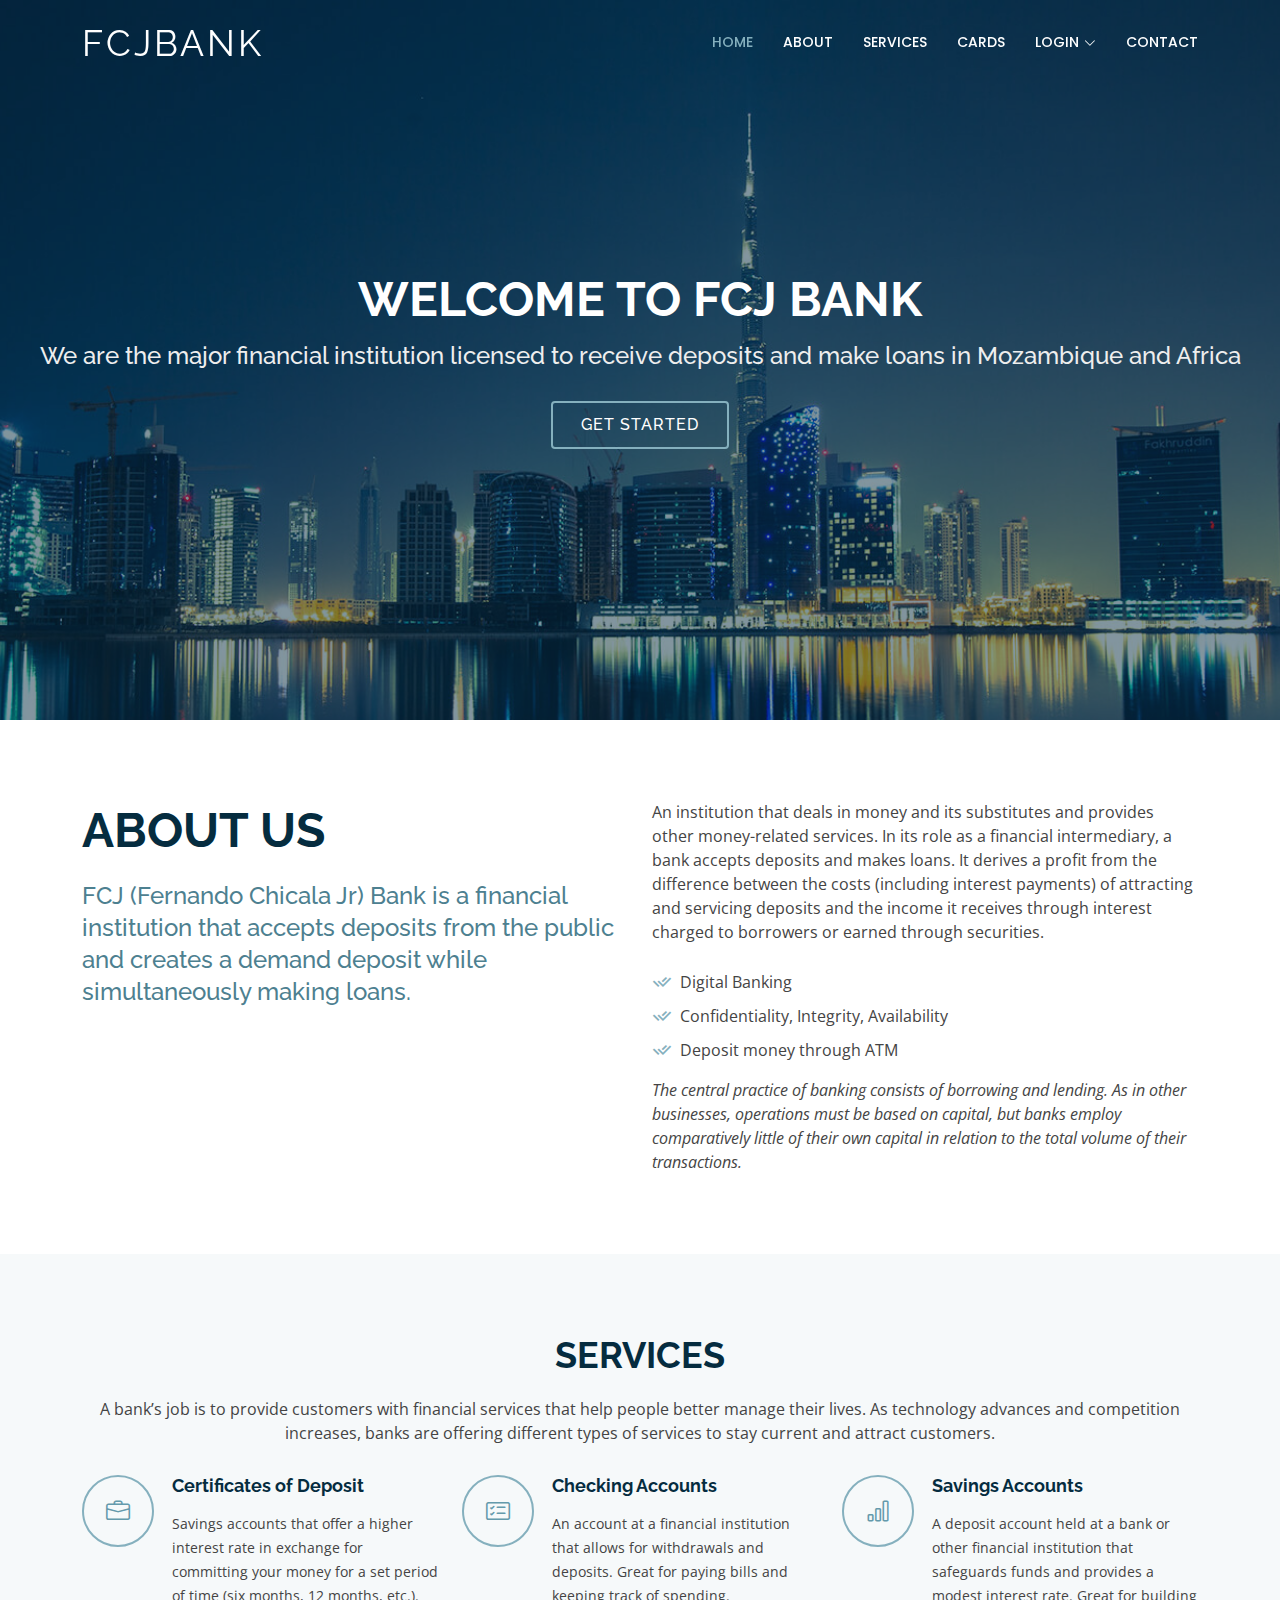
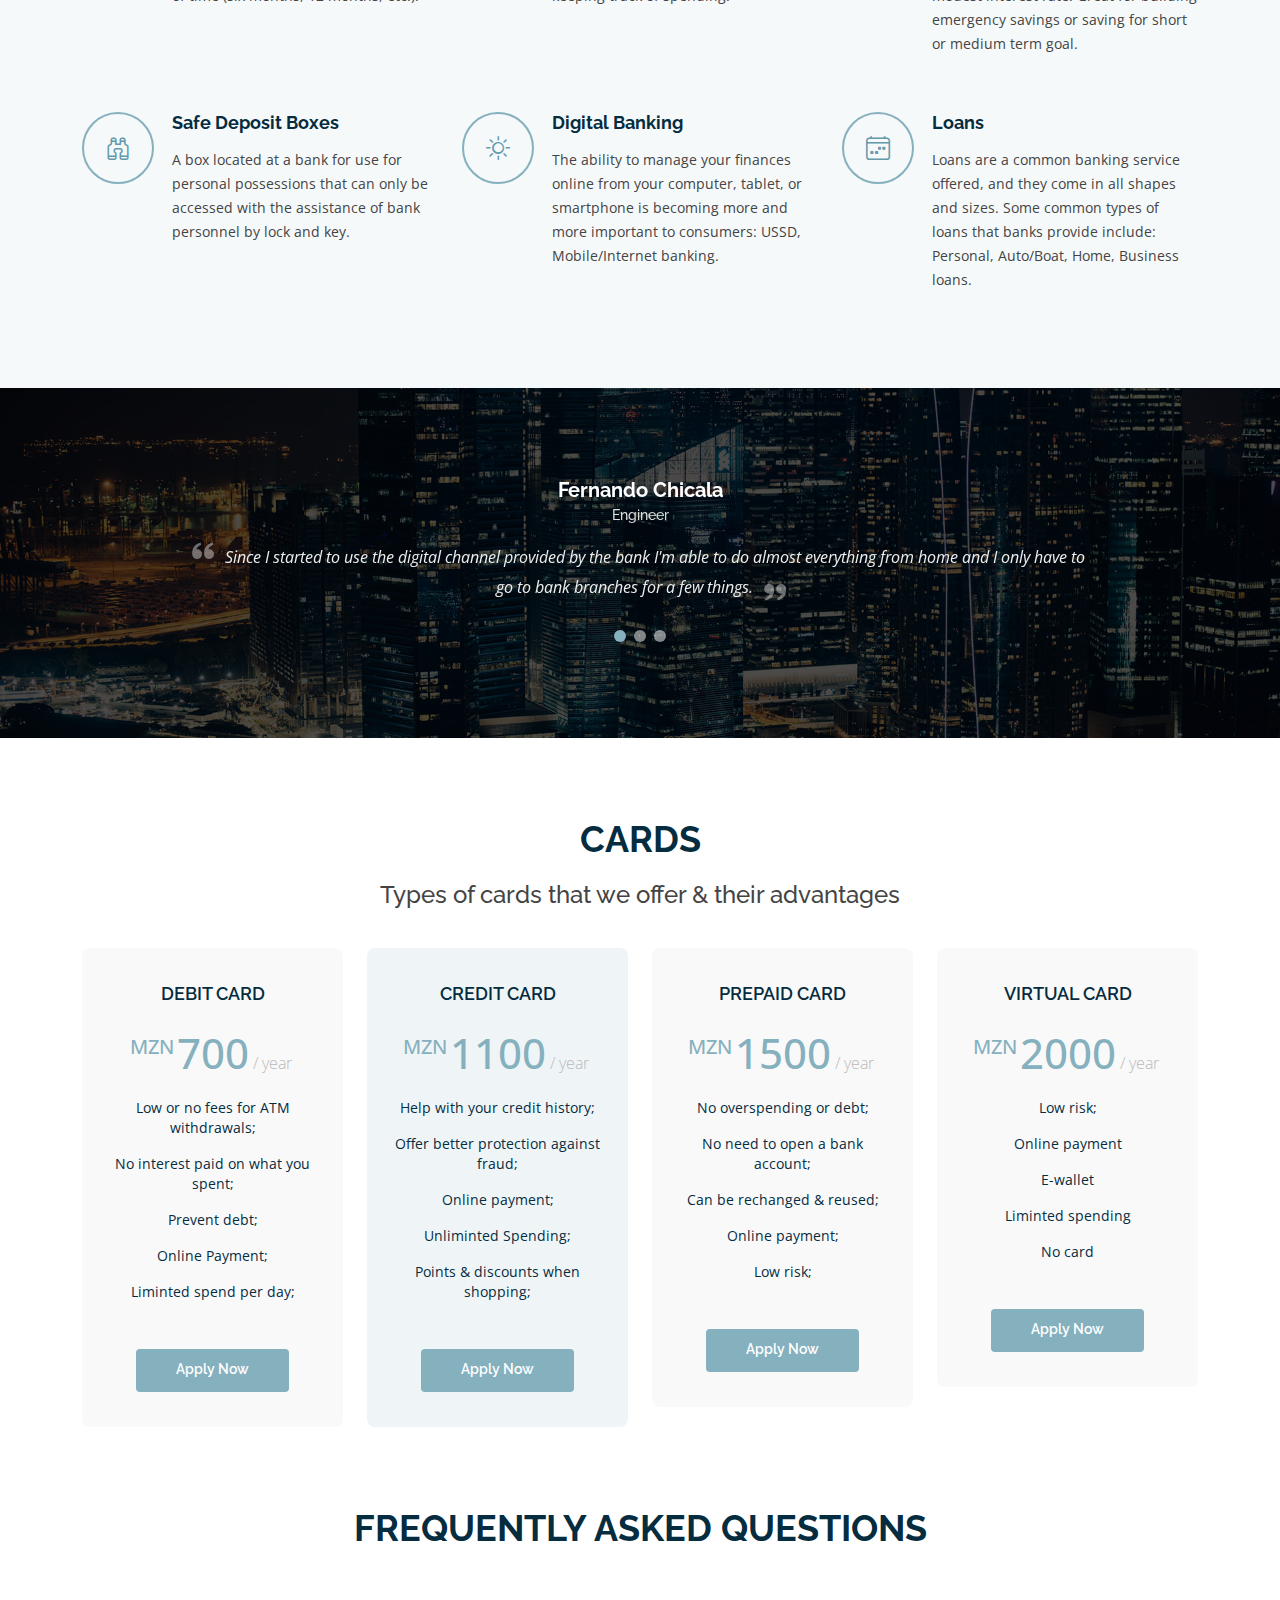
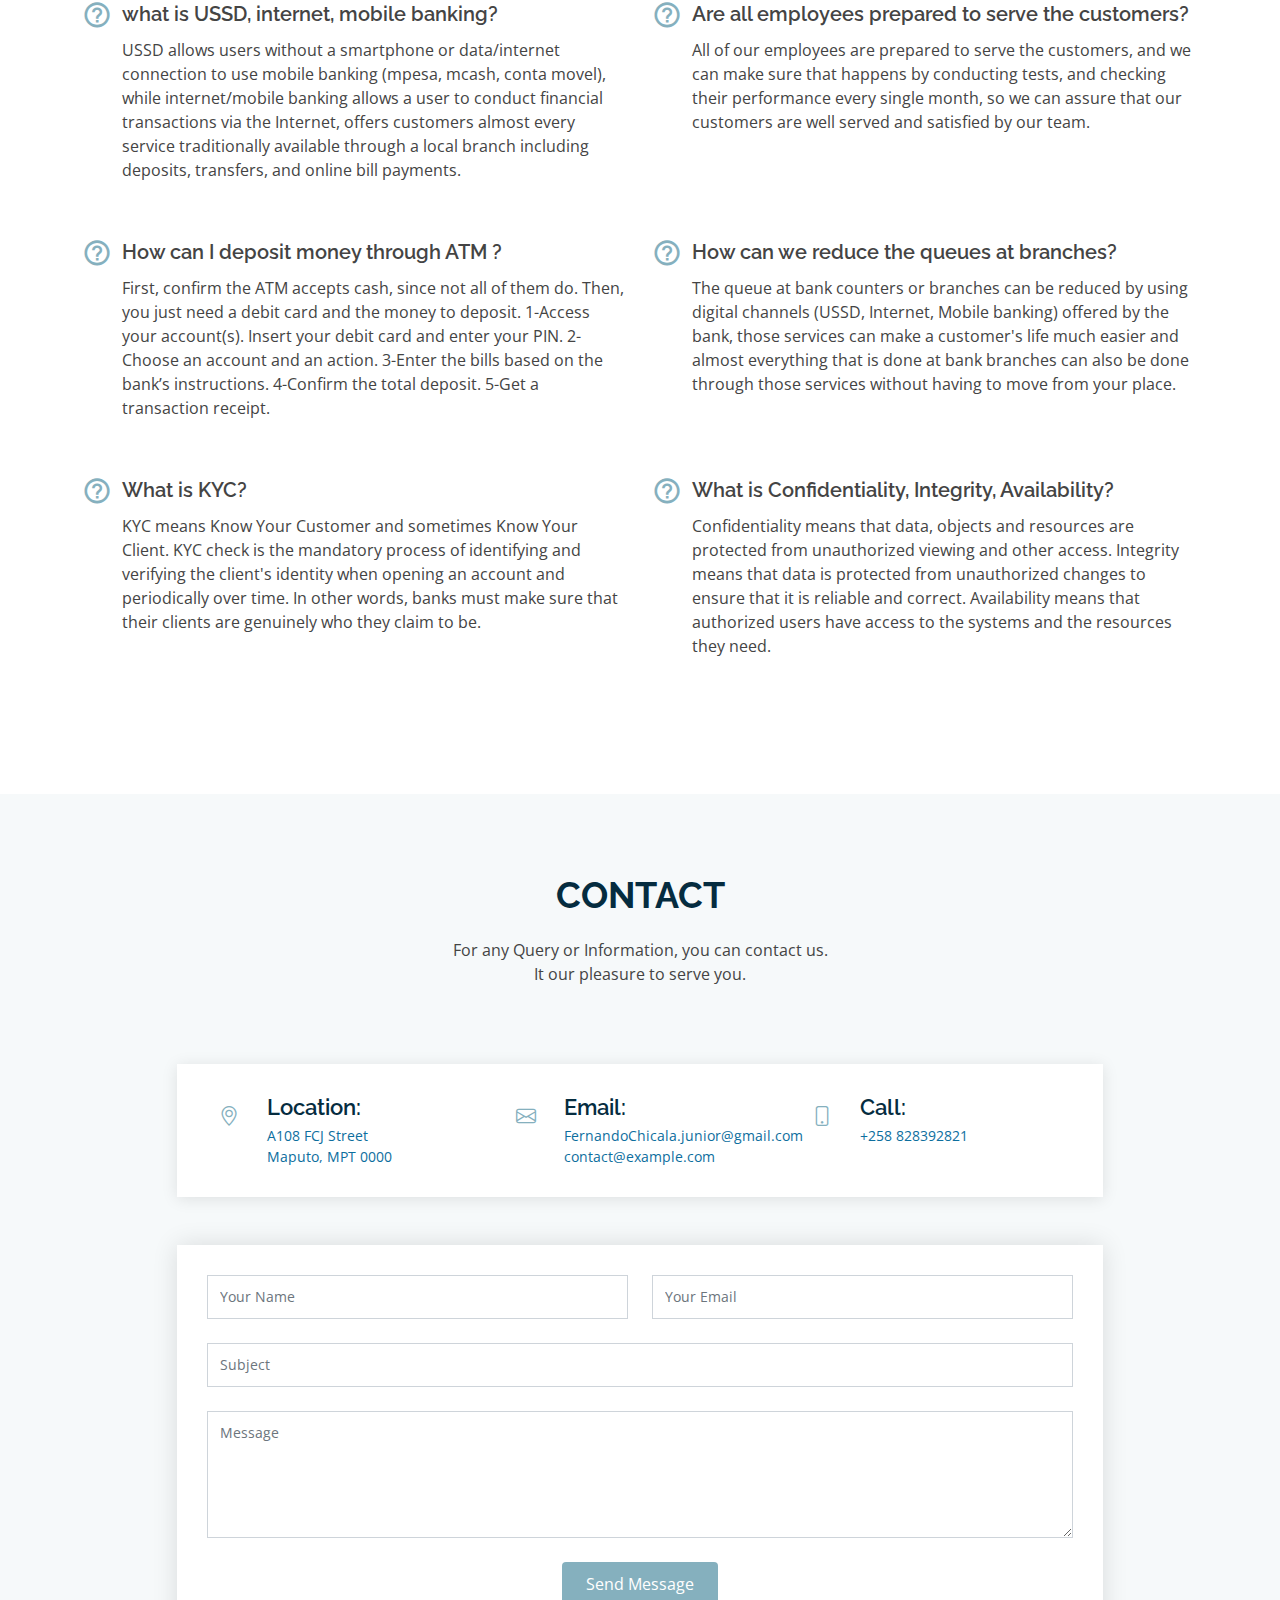
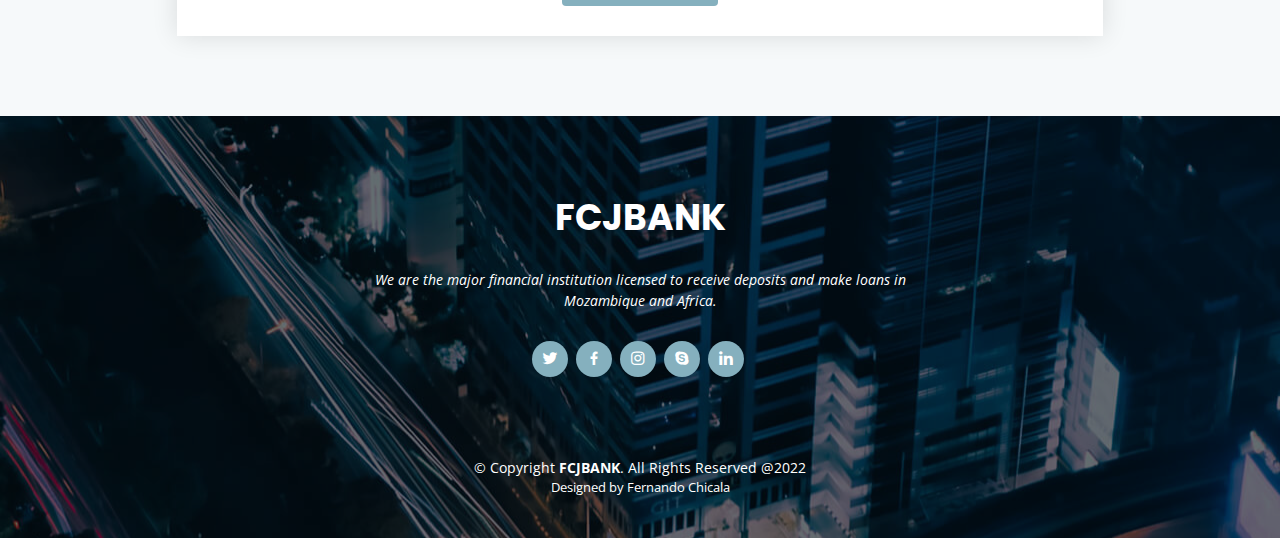
<file: index.html>
<!DOCTYPE html>
<html lang="en">

<head>
  <meta charset="utf-8">
  <meta content="width=device-width, initial-scale=1.0" name="viewport">

  <title>Fernando Chicala</title>
  <meta content="" name="description">
  <meta content="" name="keywords">

  <!-- Favicons -->
  <link href="assets/img/favicon.png" rel="icon">
  <link href="assets/img/apple-touch-icon.png" rel="apple-touch-icon">

  <!-- Google Fonts -->
  <link href="https://fonts.googleapis.com/css?family=Open+Sans:300,300i,400,400i,600,600i,700,700i|Raleway:300,300i,400,400i,500,500i,600,600i,700,700i|Poppins:300,300i,400,400i,500,500i,600,600i,700,700i" rel="stylesheet">

  <!-- Vendor CSS Files -->
  <link href="assets/vendor/bootstrap/css/bootstrap.min.css" rel="stylesheet">
  <link href="assets/vendor/bootstrap-icons/bootstrap-icons.css" rel="stylesheet">
  <link href="assets/vendor/boxicons/css/boxicons.min.css" rel="stylesheet">
  <link href="assets/vendor/glightbox/css/glightbox.min.css" rel="stylesheet">
  <link href="assets/vendor/remixicon/remixicon.css" rel="stylesheet">
  <link href="assets/vendor/swiper/swiper-bundle.min.css" rel="stylesheet">

  <!-- Template Main CSS File -->
  <link href="assets/css/style.css" rel="stylesheet">

  <!-- =======================================================
  * Template Name: Vlava - v4.7.0
  * Template URL: https://bootstrapmade.com/vlava-free-bootstrap-one-page-template/
  * Author: BootstrapMade.com
  * License: https://bootstrapmade.com/license/
  ======================================================== -->
</head>

<body>

  <!-- ======= Header ======= -->
  <header id="header" class="fixed-top d-flex align-items-center header-transparent">
    <div class="container d-flex align-items-center justify-content-between">

      <div class="logo">
        <h1><a href="index.html">FCJBANK</a></h1>
        <!-- Uncomment below if you prefer to use an image logo -->
        <!-- <a href="index.html"><img src="assets/img/logo.png" alt="" class="img-fluid"></a>-->
      </div>

      <nav id="navbar" class="navbar">
        <ul>
          <li><a class="nav-link scrollto active" href="#hero">Home</a></li>
          <li><a class="nav-link scrollto" href="#about">About</a></li>
          <li><a class="nav-link scrollto" href="#services">Services</a></li>
        
          <li><a class="nav-link scrollto" href="#pricing">Cards</a></li>
          <li class="dropdown"><a href="#"><span>Login</span> <i class="bi bi-chevron-down"></i></a>
            <ul>
             
              <li><a href="Loginctr.html">Customers</a></li>
              <li><a href="Loginid.html">Employees </a></li>
              
            </ul>
          </li>
          <li><a class="nav-link scrollto" href="#contact">Contact</a></li>
        </ul>
        <i class="bi bi-list mobile-nav-toggle"></i>
      </nav><!-- .navbar -->

    </div>
  </header><!-- End Header -->

  <!-- ======= Hero Section ======= -->
  <section id="hero">
    <div class="hero-container">
      <h1>Welcome To FCJ BANK</h1>
      <h2>We are the major financial institution licensed to receive deposits and make loans in Mozambique and Africa </h2>
      <a href="#about" class="btn-get-started scrollto">Get Started</a>
    </div>
  </section><!-- End Hero -->

  <main id="main">

    <!-- ======= About Section ======= -->
    <section id="about" class="about">
      <div class="container">

        <div class="row content">
          <div class="col-lg-6">
            <h2>About US </h2>
            <h3>FCJ (Fernando Chicala Jr) Bank is a financial institution that accepts deposits from the public and creates a demand deposit while simultaneously making loans.</h3>
          </div>
          <div class="col-lg-6 pt-4 pt-lg-0">
            <p>
              An institution that deals in money and its substitutes and provides other money-related services. In its role as a financial intermediary, a bank accepts deposits and makes loans. It derives a profit from the difference between the costs (including interest payments) of attracting and servicing deposits and the income it receives through interest charged to borrowers or earned through securities.
            </p>
            <ul>
              <li><i class="ri-check-double-line"></i>Digital Banking</li>
              <li><i class="ri-check-double-line"></i> Confidentiality, Integrity, Availability</li>
              <li><i class="ri-check-double-line"></i> Deposit money through ATM</li>
            </ul>
            <p class="fst-italic">
              The central practice of banking consists of borrowing and lending. As in other businesses, operations must be based on capital, but banks employ comparatively little of their own capital in relation to the total volume of their transactions.
            </p>
          </div>
        </div>

      </div>
    </section><!-- End About Section -->

    <!-- ======= Services Section ======= -->
    <section id="services" class="services section-bg">
      <div class="container">

        <div class="section-title">
          <h2>Services</h2>
          <p>A bank’s job is to provide customers with financial services that help people better manage their lives. As technology advances and competition increases, banks are offering different types of services to stay current and attract customers.</p>
        </div>

        <div class="row">
          <div class="col-lg-4 col-md-6 icon-box">
            <div class="icon"><i class="bi bi-briefcase"></i></div>
            <h4 class="title"><a href="">Certificates of Deposit</a></h4>
            <p class="description">Savings accounts that offer a higher interest rate in exchange for committing your money for a set period of time (six months, 12 months, etc.).</p>
          </div>
          <div class="col-lg-4 col-md-6 icon-box">
            <div class="icon"><i class="bi bi-card-checklist"></i></div>
            <h4 class="title"><a href="">Checking Accounts</a></h4>
            <p class="description">An account at a financial institution that allows for withdrawals and deposits. Great for paying bills and keeping track of spending.</p>
          </div>
          <div class="col-lg-4 col-md-6 icon-box">
            <div class="icon"><i class="bi bi-bar-chart"></i></div>
            <h4 class="title"><a href="">Savings Accounts</a></h4>
            <p class="description">A deposit account held at a bank or other financial institution that safeguards funds and provides a modest interest rate. Great for building emergency savings or saving for short or medium term goal.</p>
          </div>
          <div class="col-lg-4 col-md-6 icon-box">
            <div class="icon"><i class="bi bi-binoculars"></i></div>
            <h4 class="title"><a href="">Safe Deposit Boxes</a></h4>
            <p class="description">A box located at a bank for use for personal possessions that can only be accessed with the assistance of bank personnel by lock and key.</p>
          </div>
          <div class="col-lg-4 col-md-6 icon-box">
            <div class="icon"><i class="bi bi-brightness-high"></i></div>
            <h4 class="title"><a href="">Digital Banking</a></h4>
            <p class="description">The ability to manage your finances online from your computer, tablet, or smartphone is becoming more and more important to consumers: USSD, Mobile/Internet banking.</p>
          </div>
          <div class="col-lg-4 col-md-6 icon-box">
            <div class="icon"><i class="bi bi-calendar4-week"></i></div>
            <h4 class="title"><a href="">Loans</a></h4>
            <p class="description">Loans are a common banking service offered, and they come in all shapes and sizes. Some common types of loans that banks provide include: Personal, Auto/Boat, Home, Business loans.</p>
          </div>
        </div>

      </div>
    </section><!-- End Services Section -->

   

    <!-- ======= Testimonials Section ======= -->
    <section id="testimonials" class="testimonials">
      <div class="container position-relative">

        <div class="testimonials-slider swiper" data-aos="fade-up" data-aos-delay="100">
          <div class="swiper-wrapper">

            <div class="swiper-slide">
              <div class="testimonial-item">
                <!--<img src="assets/img/testimonials/testimonials-1.jpg" class="testimonial-img" alt=""> -->
                <h3>Fernando Chicala</h3>
                <h4>Engineer</h4>
                <p>
                  <i class="bx bxs-quote-alt-left quote-icon-left"></i>
                  Since I started to use the digital channel provided by the bank I'm able to do almost everything from home and I only have to go to bank branches for a few things.
                  <i class="bx bxs-quote-alt-right quote-icon-right"></i>
                </p>
              </div>
            </div><!-- End testimonial item -->

            <div class="swiper-slide">
              <div class="testimonial-item">
                <!--<img src="assets/img/testimonials/testimonials-2.jpg" class="testimonial-img" alt=""> -->
                <h3>Dona Joana</h3>
                <h4>Designer</h4>
                <p>
                  <i class="bx bxs-quote-alt-left quote-icon-left"></i>
                  I now easily send money without any charges and able to update my data from home. 
                  <i class="bx bxs-quote-alt-right quote-icon-right"></i>
                </p>
              </div>
            </div><!-- End testimonial item -->

            <div class="swiper-slide">
              <div class="testimonial-item">
                <!--<img src="assets/img/testimonials/testimonials-3.jpg" class="testimonial-img" alt=""> -->
                <h3>Dona Maria</h3>
                <h4>Store Owner</h4>
                <p>
                  <i class="bx bxs-quote-alt-left quote-icon-left"></i>
                  I can save money very easily, and my children send me money very easily, and I can get it near my house. The money I save allows me to buy bread for my grandchildren.
                <i class="bx bxs-quote-alt-right quote-icon-right"></i>
                </p>
              </div>
            </div><!-- End testimonial item -->

          </div>
          <div class="swiper-pagination"></div>
        </div>

      </div>
    </section><!-- End Testimonials Section -->


    <!-- ======= Pricing Section ======= -->
    <section id="pricing" class="pricing">
      <div class="container">

        <div class="section-title">
          <h2>Cards</h2>
          <h4>Types of cards that we offer & their advantages</h4>
        </div>

        <div class="row">

          <div class="col-lg-3 col-md-6">
            <div class="box">
              <h3>Debit Card</h3>
              <h4><sup>MZN</sup>700<span> / year</span></h4>
              <ul>
                <li>Low or no fees for ATM withdrawals;</li>
                <li>No interest paid on what you spent;</li>
                <li>Prevent debt;</li>
                <li>Online Payment;</li>
                <li>Liminted spend per day;</li>
              </ul>
              <div class="btn-wrap">
                <a href="#" class="btn-buy">Apply Now</a>
              </div>
            </div>
          </div>

          <div class="col-lg-3 col-md-6 mt-4 mt-md-0">
            <div class="box featured">
              <h3>Credit Card</h3>
              <h4><sup>MZN</sup>1100<span> / year</span></h4>
              <ul>
                <li>Help with your credit history;</li>
                <li>Offer better protection against fraud;</li>
                <li>Online payment;</li>
                <li>Unliminted Spending;</li>
                <li>Points & discounts when shopping;</li>
              </ul>
              <div class="btn-wrap">
                <a href="#" class="btn-buy">Apply Now</a>
              </div>
            </div>
          </div>

          <div class="col-lg-3 col-md-6 mt-4 mt-lg-0">
            <div class="box">
              <h3>Prepaid Card</h3>
              <h4><sup>MZN</sup>1500<span> / year</span></h4>
              <ul>
                <li>No overspending or debt;</li>
                <li>No need to open a bank account;</li>
                <li>Can be rechanged & reused;</li>
                <li>Online payment;</li>
                <li>Low risk;</li>
              </ul>
              <div class="btn-wrap">
                <a href="#" class="btn-buy">Apply Now</a>
              </div>
            </div>
          </div>
         <!-- new col from ferna -->
          <div class="col-lg-3 col-md-6 mt-4 mt-lg-0">
            <div class="box">
              <h3>Virtual Card</h3>
              <h4><sup>MZN</sup>2000<span> / year</span></h4>
              <ul>
                <li>Low risk;</li>
                <li>Online payment</li>
                <li>E-wallet</li>
                <li>Liminted spending</li>
                <li>No card</li>
              </ul>
              <div class="btn-wrap">
                <a href="#" class="btn-buy">Apply Now</a>
              </div>
            </div>
          </div>

        </div>

      </div>
    </section><!-- End Pricing Section -->

    <!-- ======= Frequently Asked Questions Section ======= -->
    <section id="faq" class="faq">
      <div class="container">

        <div class="section-title">
          <h2>Frequently Asked Questions</h2>
        </div>

        <div class="row  d-flex align-items-stretch">

          <div class="col-lg-6 faq-item">
            <i class="bx bx-help-circle"></i>
            <h4>what is USSD, internet, mobile banking?</h4>
            <p>
              USSD allows users without a smartphone or data/internet connection to use mobile banking (mpesa, mcash, conta movel), while internet/mobile banking allows a user to conduct financial transactions via the Internet, offers customers almost every service traditionally available through a local branch including deposits, transfers, and online bill payments.
            </p>
          </div>

          <div class="col-lg-6 faq-item">
            <i class="bx bx-help-circle"></i>
            <h4>Are all employees prepared to serve the customers?</h4>
            <p>
              All of our employees are prepared to serve the customers, and we can make sure that happens by conducting tests, and checking their performance every single month, so we can assure that our customers are well served and satisfied by our team.   
            </p>
          </div>

          <div class="col-lg-6 faq-item">
            <i class="bx bx-help-circle"></i>
            <h4>How can I deposit money through ATM ?</h4>
            <p>
               First, confirm the ATM accepts cash, since not all of them do. Then, you just need a debit card and the money to deposit.
               1-Access your account(s). Insert your debit card and enter your PIN. 2-Choose an account and an action. 3-Enter the bills based on the bank’s instructions. 4-Confirm the total deposit. 5-Get a transaction receipt.
            </p>
          </div>

          <div class="col-lg-6 faq-item">
            <i class="bx bx-help-circle"></i>
            <h4>How can we reduce the queues at branches?</h4>
            <p>
              The queue at bank counters or branches can be reduced by using digital channels (USSD, Internet, Mobile banking) offered by the bank, those services can make a customer's life much easier and almost everything that is done at bank branches can also be done through those services without having to move from your place.  
            </p>
          </div>

          <div class="col-lg-6 faq-item">
            <i class="bx bx-help-circle"></i>
            <h4>What is KYC?</h4>
            <p>
              KYC means Know Your Customer and sometimes Know Your Client. KYC check is the mandatory process of identifying and verifying the client's identity when opening an account and periodically over time. In other words, banks must make sure that their clients are genuinely who they claim to be.
            </p>
          </div>

          <div class="col-lg-6 faq-item">
            <i class="bx bx-help-circle"></i>
            <h4>What is Confidentiality, Integrity, Availability?</h4>
            <p>
              Confidentiality means that data, objects and resources are protected from unauthorized viewing and other access.  Integrity means that data is protected from unauthorized changes to ensure that it is reliable and correct. Availability means that authorized users have access to the systems and the resources they need.
            </p>
          </div>

        </div>

      </div>
    </section><!-- End Frequently Asked Questions Section -->

    <!-- ======= Contact Section ======= -->
    <section id="contact" class="contact section-bg">
      <div class="container">

        <div class="section-title">
          <h2>Contact</h2>
          <p>For any  Query or Information, you can contact us. <br> It our pleasure to serve you.</p>
        </div>
      </div>
      <div class="map">

      </div>
      <div class="container">
        <div class="row mt-5 justify-content-center">

          <div class="col-lg-10">

            <div class="info-wrap">
              <div class="row">
                <div class="col-lg-4 info">
                  <i class="bi bi-geo-alt"></i>
                  <h4>Location:</h4>
                  <p>A108 FCJ Street<br>Maputo, MPT 0000</p>
                </div>

                <div class="col-lg-4 info mt-4 mt-lg-0">
                  <i class="bi bi-envelope"></i>
                  <h4>Email:</h4>
                  <p>FernandoChicala.junior@gmail.com<br>contact@example.com</p>
                </div>

                <div class="col-lg-4 info mt-4 mt-lg-0">
                  <i class="bi bi-phone"></i>
                  <h4>Call:</h4>
                  <p>+258 828392821</p>
                </div>
              </div>
            </div>

          </div>

        </div>

        <div class="row mt-5 justify-content-center">
          <div class="col-lg-10">
            <form action="forms/contact.php" method="post" role="form" class="php-email-form">
              <div class="row">
                <div class="col-md-6 form-group">
                  <input type="text" name="name" class="form-control" id="name" placeholder="Your Name" required>
                </div>
                <div class="col-md-6 form-group mt-3 mt-md-0">
                  <input type="email" class="form-control" name="email" id="email" placeholder="Your Email" required>
                </div>
              </div>
              <div class="form-group mt-3">
                <input type="text" class="form-control" name="subject" id="subject" placeholder="Subject" required>
              </div>
              <div class="form-group mt-3">
                <textarea class="form-control" name="message" rows="5" placeholder="Message" required></textarea>
              </div>
              <div class="my-3">
                <div class="loading">Loading</div>
                <div class="error-message"></div>
                <div class="sent-message">Your message has been sent. Thank you!</div>
              </div>
              <div class="text-center"><button type="submit">Send Message</button></div>
            </form>
          </div>

        </div>

      </div>
    </section><!-- End Contact Section -->

  </main><!-- End #main -->

  <!-- ======= Footer ======= -->
  <footer id="footer">

    <div class="footer-top">

      <div class="container">

        <div class="row  justify-content-center">
          <div class="col-lg-6">
            <h3>FCJBANK</h3>
            <p>We are the major financial institution licensed to receive deposits and make loans in Mozambique and Africa.</p>
          </div>
        </div>


        <div class="social-links">
          <a href="#" class="twitter"><i class="bx bxl-twitter"></i></a>
          <a href="#" class="facebook"><i class="bx bxl-facebook"></i></a>
          <a href="#" class="instagram"><i class="bx bxl-instagram"></i></a>
          <a href="#" class="google-plus"><i class="bx bxl-skype"></i></a>
          <a href="#" class="linkedin"><i class="bx bxl-linkedin"></i></a>
        </div>

      </div>
    </div>

    <div class="container footer-bottom clearfix">
      <div class="copyright">
        &copy; Copyright <strong><span>FCJBANK</span></strong>. All Rights Reserved @2022
      </div>
      <div class="credits">
        <!-- All the links in the footer should remain intact. -->
        <!-- You can delete the links only if you purchased the pro version. -->
        <!-- Licensing information: https://bootstrapmade.com/license/ -->
        <!-- Purchase the pro version with working PHP/AJAX contact form: https://bootstrapmade.com/vlava-free-bootstrap-one-page-template/ -->
        Designed by <a>Fernando Chicala</a>
      </div>
    </div>
  </footer><!-- End Footer -->

  <a href="#" class="back-to-top d-flex align-items-center justify-content-center"><i class="bi bi-arrow-up-short"></i></a>

  <!-- Vendor JS Files -->
  <script src="assets/vendor/bootstrap/js/bootstrap.bundle.min.js"></script>
  <script src="assets/vendor/glightbox/js/glightbox.min.js"></script>
  <script src="assets/vendor/isotope-layout/isotope.pkgd.min.js"></script>
  <script src="assets/vendor/swiper/swiper-bundle.min.js"></script>
  <script src="assets/vendor/php-email-form/validate.js"></script>

  <!-- Template Main JS File -->
  <script src="assets/js/main.js"></script>

</body>

</html>
</file>
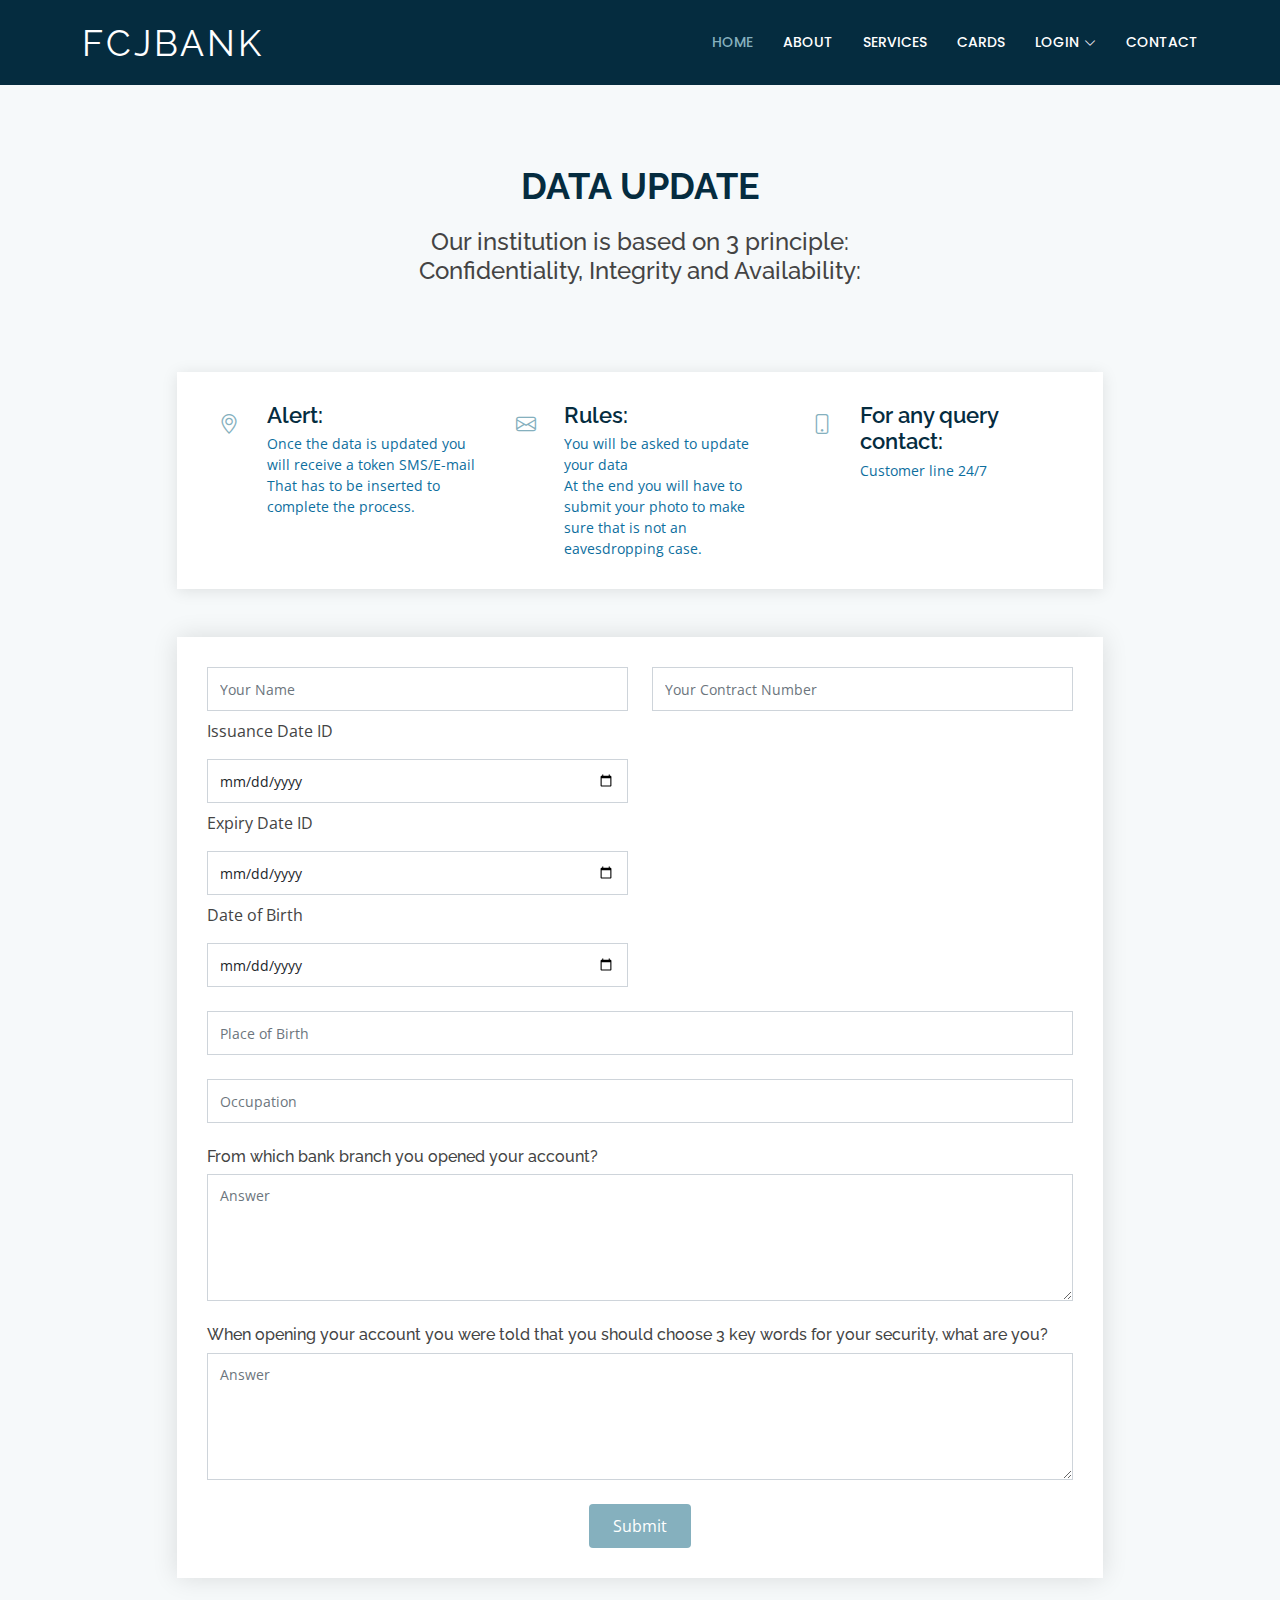
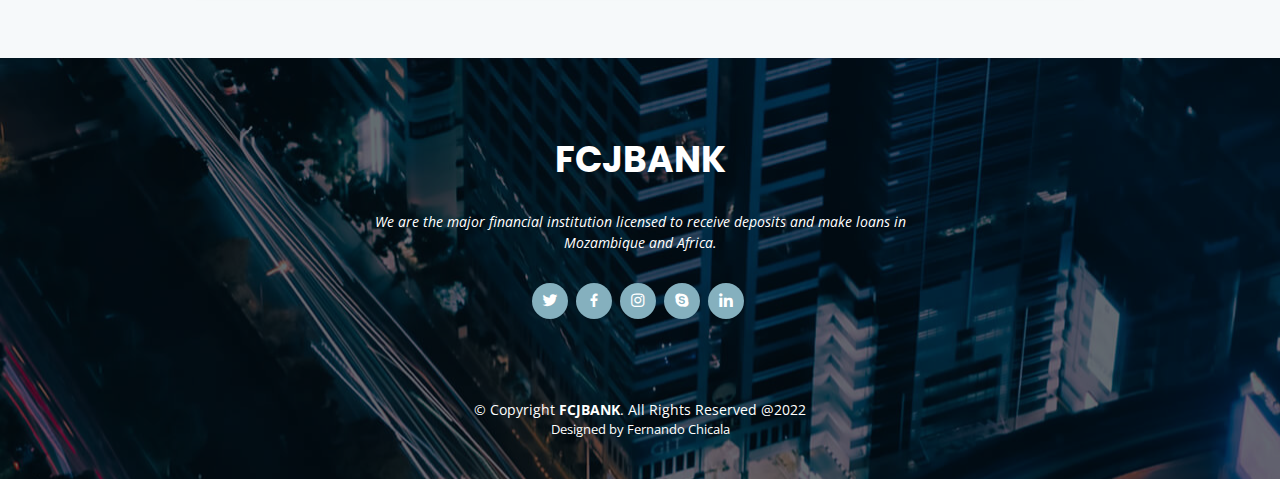
<file: Kyc.html>
<!DOCTYPE html>
<html lang="en">

<head>
  <meta charset="utf-8">
  <meta content="width=device-width, initial-scale=1.0" name="viewport">

  <title>Fernando Chicala</title>
  <meta content="" name="description">
  <meta content="" name="keywords">

  <!-- Favicons -->
  <link href="assets/img/favicon.png" rel="icon">
  <link href="assets/img/apple-touch-icon.png" rel="apple-touch-icon">

  <!-- Google Fonts -->
  <link href="https://fonts.googleapis.com/css?family=Open+Sans:300,300i,400,400i,600,600i,700,700i|Raleway:300,300i,400,400i,500,500i,600,600i,700,700i|Poppins:300,300i,400,400i,500,500i,600,600i,700,700i" rel="stylesheet">

  <!-- Vendor CSS Files -->
  <link href="assets/vendor/bootstrap/css/bootstrap.min.css" rel="stylesheet">
  <link href="assets/vendor/bootstrap-icons/bootstrap-icons.css" rel="stylesheet">
  <link href="assets/vendor/boxicons/css/boxicons.min.css" rel="stylesheet">
  <link href="assets/vendor/glightbox/css/glightbox.min.css" rel="stylesheet">
  <link href="assets/vendor/remixicon/remixicon.css" rel="stylesheet">
  <link href="assets/vendor/swiper/swiper-bundle.min.css" rel="stylesheet">

  <!-- Template Main CSS File -->
  <link href="assets/css/style.css" rel="stylesheet">

  <!-- =======================================================
  * Template Name: Vlava - v4.7.0
  * Template URL: https://bootstrapmade.com/vlava-free-bootstrap-one-page-template/
  * Author: BootstrapMade.com
  * License: https://bootstrapmade.com/license/
  ======================================================== -->
</head>

<body>

  <!-- ======= Header ======= -->
  <header id="header" class="fixed-move d-flex align-items-center  ">
    <div class="container d-flex align-items-center justify-content-between">

      <div class="logo">
        <h1><a href="index.html">FCJBANK</a></h1>
        <!-- Uncomment below if you prefer to use an image logo -->
        <!-- <a href="index.html"><img src="assets/img/logo.png" alt="" class="img-fluid"></a>-->
      </div>

      <nav id="navbar" class="navbar">
        <ul>
          <li><a class="nav-link scrollto active" href="index.html">Home</a></li>
          <li><a class="nav-link scrollto" href="index.html">About</a></li>
          <li><a class="nav-link scrollto" href="index.html">Services</a></li>
          <!--
          <li><a class="nav-link scrollto " href="#portfolio">Portfolio</a></li>
        -->
          <!--<li><a class="nav-link scrollto" href="#team">Team</a></li> -->
          <li><a class="nav-link scrollto" href="index.html">Cards</a></li>
          <li class="dropdown"><a href="#"><span>Login</span> <i class="bi bi-chevron-down"></i></a>
            <ul>
              <!-- 
              <li class="dropdown"><a href="#"><span>Account</span> <i class="bi bi-chevron-right"></i></a>
                <ul>
                  <li><a href="#">Deep Drop Down 1</a></li>
                  <li><a href="#">Deep Drop Down 2</a></li>
                  <li><a href="#">Deep Drop Down 3</a></li>
                  <li><a href="#">Deep Drop Down 4</a></li>
                  <li><a href="#">Deep Drop Down 5</a></li>
                </ul>
              </li> -->
              <li><a href="Loginctr.html">Customers</a></li>
              <li><a href="Loginid.html">Employees </a></li>
              <!-- <li><a href="#">Drop Down 4</a></li> 
            -->
            </ul>
          </li>
          <li><a class="nav-link scrollto" href="index.html">Contact</a></li>
        </ul>
        <i class="bi bi-list mobile-nav-toggle"></i>
      </nav><!-- .navbar -->

    </div>
  </header><!-- End Header -->

  

  
    <!-- ======= Contact Section ======= -->
    <section id="contact" class="contact section-bg">
      <div class="container">

        <div class="section-title">
          <h2>Data Update</h2>
         <h4> <p> Our institution is based on 3 principle:<br> Confidentiality, Integrity and Availability: </p> </h4>
        </div>
      </div>
      
      <div class="container">
        <div class="row mt-5 justify-content-center">

          <div class="col-lg-10">

            <div class="info-wrap">
              <div class="row">
                <div class="col-lg-4 info">
                  <i class="bi bi-geo-alt"></i>
                  <h4>Alert:</h4>
                  <p> Once the data is updated you will receive a token SMS/E-mail <br> That has to be inserted to complete the process.</p>
                </div>

                <div class="col-lg-4 info mt-4 mt-lg-0">
                  <i class="bi bi-envelope"></i>
                  <h4>Rules:</h4>
                  <p> You will be asked to update your data <br> At the end you will have to submit your photo to make sure that is not an eavesdropping case.  </p>
                </div>

                <div class="col-lg-4 info mt-4 mt-lg-0">
                  <i class="bi bi-phone"></i>
                  <h4>For any query contact:</h4>
                  <p>Customer line 24/7</p>
                </div>
              </div>
            </div>

          </div>

        </div>

        <div class="row mt-5 justify-content-center">
          <div class="col-lg-10">
            <form action="forms/contact.php" method="post" role="form" class="php-email-form">
              <div class="row">
                <div class="col-md-6 form-group">
                  <input type="text" name="name" class="form-control" id="name" placeholder="Your Name" required>
                </div>
                <div class="col-md-6 form-group mt-3 mt-md-0">
                  <input type="number" class="form-control" name="email" id="email" placeholder="Your Contract Number" required>
                </div>
              </div>
              <!-- BI -->
              <div class="row">
                <div class="col-md-6 form-group">
                  <p>Issuance Date ID</p>
                  <input type="date" name="name" class="form-control" id="name" placeholder="Your Name" required>
                </div>
                <p> Expiry Date ID</p>
                <div class="col-md-6 form-group mt-3 mt-md-0">
                  <input type="date" name="name" class="form-control" id="name" placeholder=" Your Name" required>
                </div>

                <p>Date of Birth</p>

                <div class="col-md-6 form-group mt-3 mt-md-0">
                  <input type="date" name="date" class="form-control">
                  
                </div>
              </div> 
                <!--end of BI-->
              <div class="form-group mt-3">
                <input type="text" class="form-control" name="subject" id="subject" placeholder="Place of Birth" required>
              </div>

               <div class="form-group mt-3">
                <input type="text" class="form-control" name="subject" id="subject" placeholder="Occupation" required>
              </div>
              <div class="form-group mt-3">
                <h6> From which bank branch you opened your account? </h6>
                <textarea class="form-control" name="message" rows="5" placeholder="Answer" required></textarea>
              </div>

              <div class="form-group mt-3">
                <h6> When opening your account you were told that you should choose 3 key words for your security, what are you?</h6>
                <textarea class="form-control" name="message" rows="5" placeholder="Answer" required></textarea>
              </div>
              <div class="my-3">
                <div class="loading">Loading</div>
                <div class="error-message"></div>
                <div class="sent-message">Your message has been sent. Thank you!</div>
              </div>
              <div class="text-center"><button type="submit">Submit</button></div>
            </form>
          </div>

        </div>

      </div>
    </section><!-- End Contact Section -->

  </main><!-- End #main -->

  <!-- ======= Footer ======= -->
  <footer id="footer">

    <div class="footer-top">

      <div class="container">

        <div class="row  justify-content-center">
          <div class="col-lg-6">
            <h3>FCJBANK</h3>
            <p>We are the major financial institution licensed to receive deposits and make loans in Mozambique and Africa.</p>
          </div>
        </div>

        <!--
        <div class="row footer-newsletter justify-content-center">
          <div class="col-lg-6">
            <form action="" method="post">
              <input type="email" name="email" placeholder="Enter your Email"><input type="submit" value="Subscribe">
            </form>
          </div>
        </div> -->

        <div class="social-links">
          <a href="#" class="twitter"><i class="bx bxl-twitter"></i></a>
          <a href="#" class="facebook"><i class="bx bxl-facebook"></i></a>
          <a href="#" class="instagram"><i class="bx bxl-instagram"></i></a>
          <a href="#" class="google-plus"><i class="bx bxl-skype"></i></a>
          <a href="#" class="linkedin"><i class="bx bxl-linkedin"></i></a>
        </div>

      </div>
    </div>

    <div class="container footer-bottom clearfix">
      <div class="copyright">
        &copy; Copyright <strong><span>FCJBANK</span></strong>. All Rights Reserved @2022
      </div>
      <div class="credits">
        <!-- All the links in the footer should remain intact. -->
        <!-- You can delete the links only if you purchased the pro version. -->
        <!-- Licensing information: https://bootstrapmade.com/license/ -->
        <!-- Purchase the pro version with working PHP/AJAX contact form: https://bootstrapmade.com/vlava-free-bootstrap-one-page-template/ -->
        Designed by <a>Fernando Chicala</a>
      </div>
    </div>
  </footer><!-- End Footer -->

  <a href="#" class="back-to-top d-flex align-items-center justify-content-center"><i class="bi bi-arrow-up-short"></i></a>

  <!-- Vendor JS Files -->
  <script src="assets/vendor/bootstrap/js/bootstrap.bundle.min.js"></script>
  <script src="assets/vendor/glightbox/js/glightbox.min.js"></script>
  <script src="assets/vendor/isotope-layout/isotope.pkgd.min.js"></script>
  <script src="assets/vendor/swiper/swiper-bundle.min.js"></script>
  <script src="assets/vendor/php-email-form/validate.js"></script>

  <!-- Template Main JS File -->
  <script src="assets/js/main.js"></script>

</body>

</html>
</file>
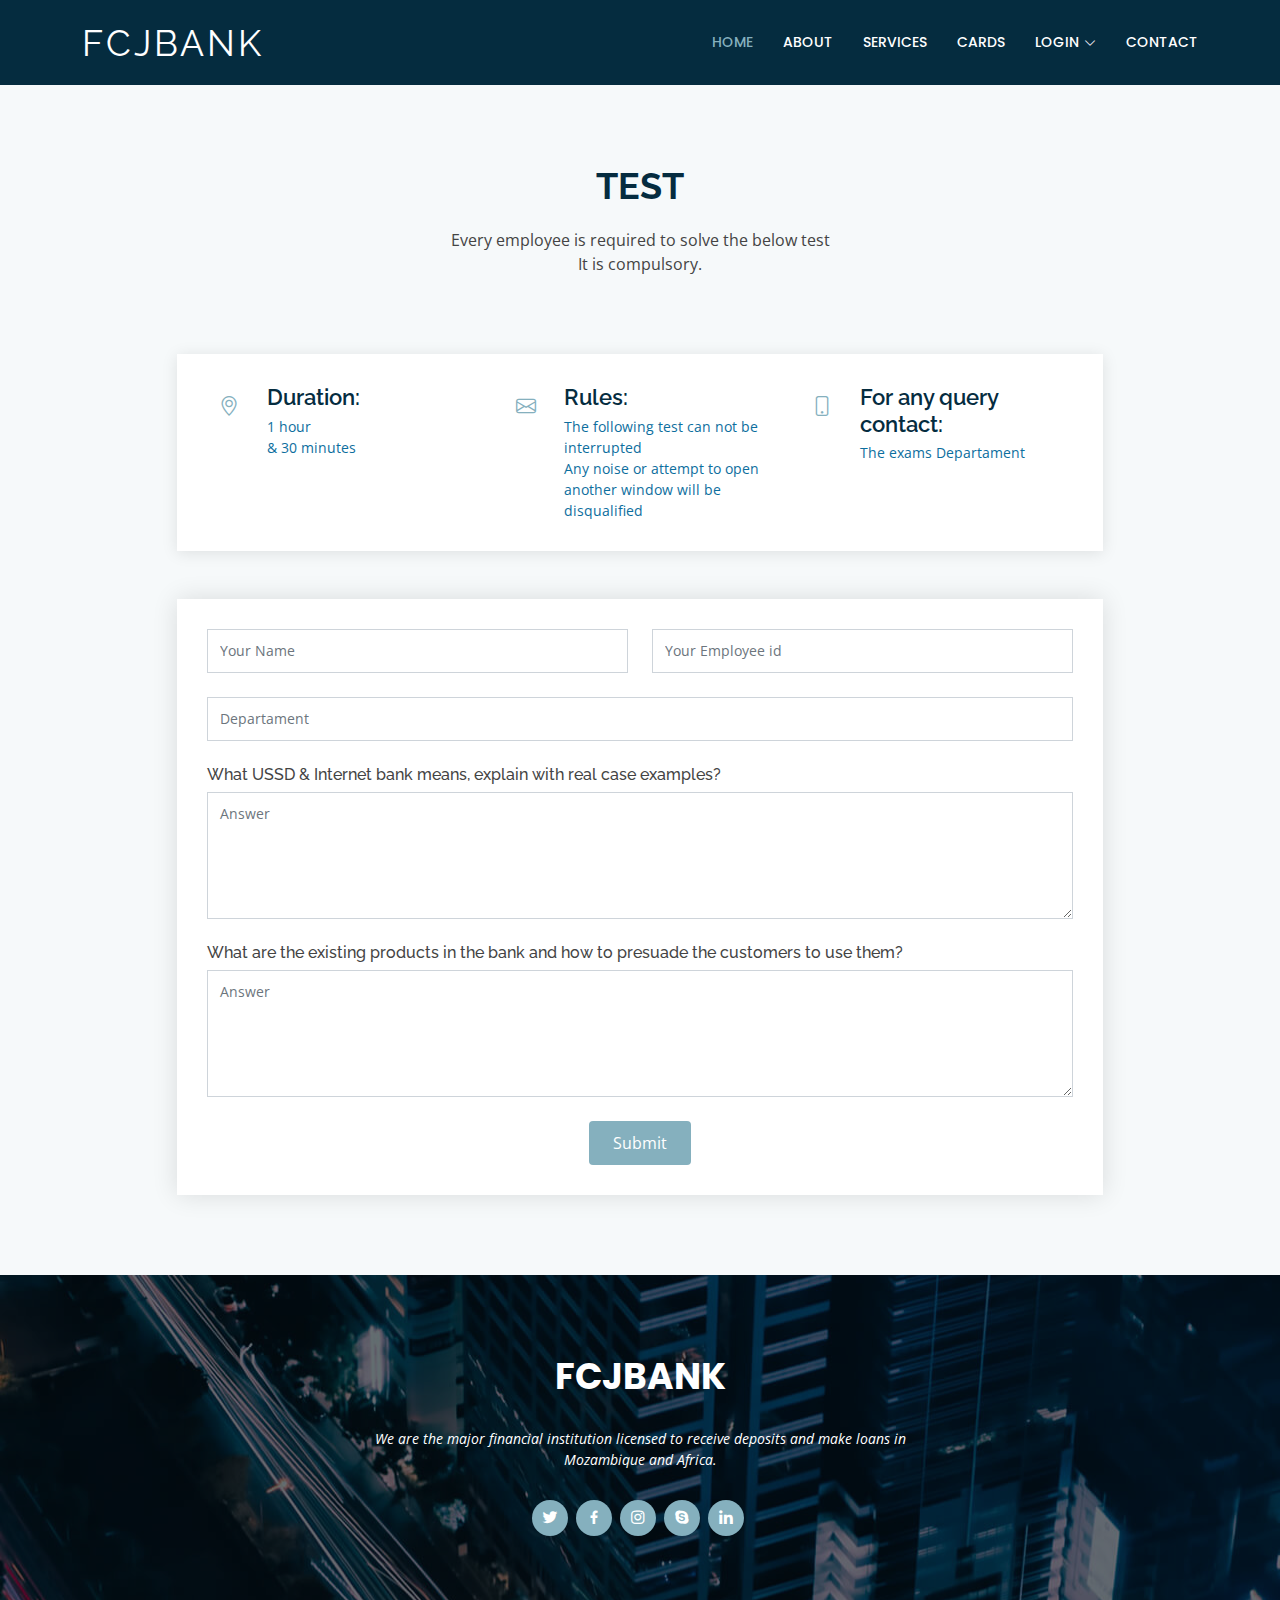
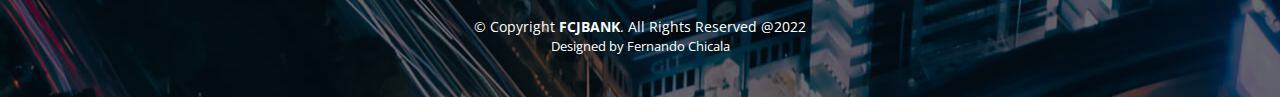
<file: test.html>
<!DOCTYPE html>
<html lang="en">

<head>
  <meta charset="utf-8">
  <meta content="width=device-width, initial-scale=1.0" name="viewport">

  <title>Fernando Chicala</title>
  <meta content="" name="description">
  <meta content="" name="keywords">

  <!-- Favicons -->
  <link href="assets/img/favicon.png" rel="icon">
  <link href="assets/img/apple-touch-icon.png" rel="apple-touch-icon">

  <!-- Google Fonts -->
  <link href="https://fonts.googleapis.com/css?family=Open+Sans:300,300i,400,400i,600,600i,700,700i|Raleway:300,300i,400,400i,500,500i,600,600i,700,700i|Poppins:300,300i,400,400i,500,500i,600,600i,700,700i" rel="stylesheet">

  <!-- Vendor CSS Files -->
  <link href="assets/vendor/bootstrap/css/bootstrap.min.css" rel="stylesheet">
  <link href="assets/vendor/bootstrap-icons/bootstrap-icons.css" rel="stylesheet">
  <link href="assets/vendor/boxicons/css/boxicons.min.css" rel="stylesheet">
  <link href="assets/vendor/glightbox/css/glightbox.min.css" rel="stylesheet">
  <link href="assets/vendor/remixicon/remixicon.css" rel="stylesheet">
  <link href="assets/vendor/swiper/swiper-bundle.min.css" rel="stylesheet">

  <!-- Template Main CSS File -->
  <link href="assets/css/style.css" rel="stylesheet">

  <!-- =======================================================
  * Template Name: Vlava - v4.7.0
  * Template URL: https://bootstrapmade.com/vlava-free-bootstrap-one-page-template/
  * Author: BootstrapMade.com
  * License: https://bootstrapmade.com/license/
  ======================================================== -->
</head>

<body>

  <!-- ======= Header ======= -->
  <header id="header" class="fixed-move d-flex align-items-center  ">
    <div class="container d-flex align-items-center justify-content-between">

      <div class="logo">
        <h1><a href="index.html">FCJBANK</a></h1>
        <!-- Uncomment below if you prefer to use an image logo -->
        <!-- <a href="index.html"><img src="assets/img/logo.png" alt="" class="img-fluid"></a>-->
      </div>

      <nav id="navbar" class="navbar">
        <ul>
          <li><a class="nav-link scrollto active" href="index.html">Home</a></li>
          <li><a class="nav-link scrollto" href="index.html">About</a></li>
          <li><a class="nav-link scrollto" href="index.html">Services</a></li>
          <!--
          <li><a class="nav-link scrollto " href="#portfolio">Portfolio</a></li>
        -->
          <!--<li><a class="nav-link scrollto" href="#team">Team</a></li> -->
          <li><a class="nav-link scrollto" href="index.html">Cards</a></li>
          <li class="dropdown"><a href="#"><span>Login</span> <i class="bi bi-chevron-down"></i></a>
            <ul>
              <!-- 
              <li class="dropdown"><a href="#"><span>Account</span> <i class="bi bi-chevron-right"></i></a>
                <ul>
                  <li><a href="#">Deep Drop Down 1</a></li>
                  <li><a href="#">Deep Drop Down 2</a></li>
                  <li><a href="#">Deep Drop Down 3</a></li>
                  <li><a href="#">Deep Drop Down 4</a></li>
                  <li><a href="#">Deep Drop Down 5</a></li>
                </ul>
              </li> -->
              <li><a href="Loginctr.html">Customers</a></li>
              <li><a href="Loginid.html">Employees </a></li>
              <!-- <li><a href="#">Drop Down 4</a></li> 
            -->
            </ul>
          </li>
          <li><a class="nav-link scrollto" href="index.html">Contact</a></li>
        </ul>
        <i class="bi bi-list mobile-nav-toggle"></i>
      </nav><!-- .navbar -->

    </div>
  </header><!-- End Header -->

  

  
    <!-- ======= Contact Section ======= -->
    <section id="contact" class="contact section-bg">
      <div class="container">

        <div class="section-title">
          <h2>Test</h2>
          <p>Every employee is required to solve the below test <br> It is compulsory.</p>
        </div>
      </div>
      
      <div class="container">
        <div class="row mt-5 justify-content-center">

          <div class="col-lg-10">

            <div class="info-wrap">
              <div class="row">
                <div class="col-lg-4 info">
                  <i class="bi bi-geo-alt"></i>
                  <h4>Duration:</h4>
                  <p>1 hour<br>& 30 minutes</p>
                </div>

                <div class="col-lg-4 info mt-4 mt-lg-0">
                  <i class="bi bi-envelope"></i>
                  <h4>Rules:</h4>
                  <p>The following test can not be interrupted <br>Any noise or attempt to open another window will be disqualified </p>
                </div>

                <div class="col-lg-4 info mt-4 mt-lg-0">
                  <i class="bi bi-phone"></i>
                  <h4>For any query contact:</h4>
                  <p>The exams Departament</p>
                </div>
              </div>
            </div>

          </div>

        </div>

        <div class="row mt-5 justify-content-center">
          <div class="col-lg-10">
            <form action="forms/contact.php" method="post" role="form" class="php-email-form">
              <div class="row">
                <div class="col-md-6 form-group">
                  <input type="text" name="name" class="form-control" id="name" placeholder="Your Name" required>
                </div>
                <div class="col-md-6 form-group mt-3 mt-md-0">
                  <input type="email" class="form-control" name="email" id="email" placeholder="Your Employee id" required>
                </div>
              </div>
              <div class="form-group mt-3">
                <input type="text" class="form-control" name="subject" id="subject" placeholder="Departament" required>
              </div>
              <div class="form-group mt-3">
                <h6> What USSD & Internet bank means, explain with real case examples?</h6>
                <textarea class="form-control" name="message" rows="5" placeholder="Answer" required></textarea>
              </div>

              <div class="form-group mt-3">
                <h6> What are the existing products in the bank and how to presuade the customers to use them?</h6>
                <textarea class="form-control" name="message" rows="5" placeholder="Answer" required></textarea>
              </div>
              <div class="my-3">
                <div class="loading">Loading</div>
                <div class="error-message"></div>
                <div class="sent-message">Your message has been sent. Thank you!</div>
              </div>
              <div class="text-center"><button type="submit">Submit</button></div>
            </form>
          </div>

        </div>

      </div>
    </section><!-- End Contact Section -->

  </main><!-- End #main -->

  <!-- ======= Footer ======= -->
  <footer id="footer">

    <div class="footer-top">

      <div class="container">

        <div class="row  justify-content-center">
          <div class="col-lg-6">
            <h3>FCJBANK</h3>
            <p>We are the major financial institution licensed to receive deposits and make loans in Mozambique and Africa.</p>
          </div>
        </div>

        <!--
        <div class="row footer-newsletter justify-content-center">
          <div class="col-lg-6">
            <form action="" method="post">
              <input type="email" name="email" placeholder="Enter your Email"><input type="submit" value="Subscribe">
            </form>
          </div>
        </div> -->

        <div class="social-links">
          <a href="#" class="twitter"><i class="bx bxl-twitter"></i></a>
          <a href="#" class="facebook"><i class="bx bxl-facebook"></i></a>
          <a href="#" class="instagram"><i class="bx bxl-instagram"></i></a>
          <a href="#" class="google-plus"><i class="bx bxl-skype"></i></a>
          <a href="#" class="linkedin"><i class="bx bxl-linkedin"></i></a>
        </div>

      </div>
    </div>

    <div class="container footer-bottom clearfix">
      <div class="copyright">
        &copy; Copyright <strong><span>FCJBANK</span></strong>. All Rights Reserved @2022
      </div>
      <div class="credits">
        <!-- All the links in the footer should remain intact. -->
        <!-- You can delete the links only if you purchased the pro version. -->
        <!-- Licensing information: https://bootstrapmade.com/license/ -->
        <!-- Purchase the pro version with working PHP/AJAX contact form: https://bootstrapmade.com/vlava-free-bootstrap-one-page-template/ -->
        Designed by <a>Fernando Chicala</a>
      </div>
    </div>
  </footer><!-- End Footer -->

  <a href="#" class="back-to-top d-flex align-items-center justify-content-center"><i class="bi bi-arrow-up-short"></i></a>

  <!-- Vendor JS Files -->
  <script src="assets/vendor/bootstrap/js/bootstrap.bundle.min.js"></script>
  <script src="assets/vendor/glightbox/js/glightbox.min.js"></script>
  <script src="assets/vendor/isotope-layout/isotope.pkgd.min.js"></script>
  <script src="assets/vendor/swiper/swiper-bundle.min.js"></script>
  <script src="assets/vendor/php-email-form/validate.js"></script>

  <!-- Template Main JS File -->
  <script src="assets/js/main.js"></script>

</body>

</html>
</file>
<file: assets/css/style.css>
/**
* Template Name: Vlava - v4.7.0
* Template URL: https://bootstrapmade.com/vlava-free-bootstrap-one-page-template/
* Author: BootstrapMade.com
* License: https://bootstrapmade.com/license/
*/

/*--------------------------------------------------------------
# General
--------------------------------------------------------------*/
body {
  font-family: "Open Sans", sans-serif;
  color: #444444;
}

a {
  color: #85b0be;
  text-decoration: none;
}

a:hover {
  color: #a6c6d0;
  text-decoration: none;
}

h1, h2, h3, h4, h5, h6 {
  font-family: "Raleway", sans-serif;
}

/*--------------------------------------------------------------
# Back to top button
--------------------------------------------------------------*/
.back-to-top {
  position: fixed;
  visibility: hidden;
  opacity: 0;
  right: 15px;
  bottom: 15px;
  z-index: 996;
  background: #85b0be;
  width: 40px;
  height: 40px;
  border-radius: 4px;
  transition: all 0.4s;
}
.back-to-top i {
  font-size: 28px;
  color: #fff;
  line-height: 0;
}
.back-to-top:hover {
  background: #a0c1cc;
  color: #fff;
}
.back-to-top.active {
  visibility: visible;
  opacity: 1;
}

/*--------------------------------------------------------------
# Header
--------------------------------------------------------------*/
#header {
  z-index: 997;
  transition: all 0.5s;
  background: #052c3f;
  padding: 22px 0;
}
#header.header-transparent {
  background: none;
}
#header.header-scrolled {
  background: rgba(5, 44, 63, 0.8);
  padding: 12px 0;
}
#header .logo h1 {
  font-size: 36px;
  margin: 0;
  padding: 0;
  line-height: 1;
  font-weight: 400;
  letter-spacing: 3px;
  text-transform: uppercase;
}
#header .logo h1 a, #header .logo h1 a:hover {
  color: #fff;
  text-decoration: none;
}
#header .logo img {
  padding: 0;
  margin: 0;
  max-height: 40px;
}
@media (max-width: 768px) {
  #header .logo h1 {
    font-size: 28px;
  }
}

/*--------------------------------------------------------------
# Navigation Menu
--------------------------------------------------------------*/
/**
* Desktop Navigation 
*/
.navbar {
  padding: 0;
}
.navbar ul {
  margin: 0;
  padding: 0;
  display: flex;
  list-style: none;
  align-items: center;
}
.navbar li {
  position: relative;
}
.navbar a, .navbar a:focus {
  display: flex;
  align-items: center;
  justify-content: space-between;
  padding: 10px 0 10px 30px;
  font-family: "Poppins", sans-serif;
  font-size: 14px;
  font-weight: 500;
  color: #fff;
  white-space: nowrap;
  text-transform: uppercase;
  transition: 0.3s;
}
.navbar a i, .navbar a:focus i {
  font-size: 12px;
  line-height: 0;
  margin-left: 5px;
}
.navbar a:hover, .navbar .active, .navbar .active:focus, .navbar li:hover > a {
  color: #85b0be;
}
.navbar .dropdown ul {
  display: block;
  position: absolute;
  left: 14px;
  top: calc(100% + 30px);
  margin: 0;
  padding: 10px 0;
  z-index: 99;
  opacity: 0;
  visibility: hidden;
  background: #fff;
  box-shadow: 0px 0px 30px rgba(127, 137, 161, 0.25);
  transition: 0.3s;
}
.navbar .dropdown ul li {
  min-width: 200px;
}
.navbar .dropdown ul a {
  padding: 10px 20px;
  font-size: 14px;
  text-transform: none;
  font-weight: 500;
  color: #3b626f;
}
.navbar .dropdown ul a i {
  font-size: 12px;
}
.navbar .dropdown ul a:hover, .navbar .dropdown ul .active:hover, .navbar .dropdown ul li:hover > a {
  color: #85b0be;
}
.navbar .dropdown:hover > ul {
  opacity: 1;
  top: 100%;
  visibility: visible;
}
.navbar .dropdown .dropdown ul {
  top: 0;
  left: calc(100% - 30px);
  visibility: hidden;
}
.navbar .dropdown .dropdown:hover > ul {
  opacity: 1;
  top: 0;
  left: 100%;
  visibility: visible;
}
@media (max-width: 1366px) {
  .navbar .dropdown .dropdown ul {
    left: -90%;
  }
  .navbar .dropdown .dropdown:hover > ul {
    left: -100%;
  }
}

/**
* Mobile Navigation 
*/
.mobile-nav-toggle {
  color: #fff;
  font-size: 28px;
  cursor: pointer;
  display: none;
  line-height: 0;
  transition: 0.5s;
}

@media (max-width: 991px) {
  .mobile-nav-toggle {
    display: block;
  }

  .navbar ul {
    display: none;
  }
}
.navbar-mobile {
  position: fixed;
  overflow: hidden;
  top: 0;
  right: 0;
  left: 0;
  bottom: 0;
  background: rgba(1, 11, 16, 0.9);
  transition: 0.3s;
  z-index: 999;
}
.navbar-mobile .mobile-nav-toggle {
  position: absolute;
  top: 15px;
  right: 15px;
}
.navbar-mobile ul {
  display: block;
  position: absolute;
  top: 55px;
  right: 15px;
  bottom: 15px;
  left: 15px;
  padding: 10px 0;
  background-color: #fff;
  overflow-y: auto;
  transition: 0.3s;
}
.navbar-mobile a, .navbar-mobile a:focus {
  padding: 10px 20px;
  font-size: 15px;
  color: #052c3f;
}
.navbar-mobile a:hover, .navbar-mobile .active, .navbar-mobile li:hover > a {
  color: #85b0be;
}
.navbar-mobile .getstarted, .navbar-mobile .getstarted:focus {
  margin: 15px;
}
.navbar-mobile .dropdown ul {
  position: static;
  display: none;
  margin: 10px 20px;
  padding: 10px 0;
  z-index: 99;
  opacity: 1;
  visibility: visible;
  background: #fff;
  box-shadow: 0px 0px 30px rgba(127, 137, 161, 0.25);
}
.navbar-mobile .dropdown ul li {
  min-width: 200px;
}
.navbar-mobile .dropdown ul a {
  padding: 10px 20px;
}
.navbar-mobile .dropdown ul a i {
  font-size: 12px;
}
.navbar-mobile .dropdown ul a:hover, .navbar-mobile .dropdown ul .active:hover, .navbar-mobile .dropdown ul li:hover > a {
  color: #85b0be;
}
.navbar-mobile .dropdown > .dropdown-active {
  display: block;
}

/*--------------------------------------------------------------
# Hero Section
--------------------------------------------------------------*/
#hero {
  width: 100%;
  height: 80vh;
  background: url("../img/hero-bg.jpg") top center;
  background-size: cover;
  position: relative;
}
#hero:before {
  content: "";
  background: rgba(5, 44, 63, 0.5);
  position: absolute;
  bottom: 0;
  top: 0;
  left: 0;
  right: 0;
}
#hero .hero-container {
  position: absolute;
  bottom: 0;
  top: 0;
  left: 0;
  right: 0;
  display: flex;
  justify-content: center;
  align-items: center;
  flex-direction: column;
  text-align: center;
  padding: 0 15px;
}
#hero h1 {
  margin: 0 0 15px 0;
  font-size: 48px;
  font-weight: 700;
  line-height: 56px;
  text-transform: uppercase;
  color: #fff;
}
#hero h2 {
  color: #eee;
  margin-bottom: 30px;
  font-size: 24px;
}
#hero .btn-get-started {
  font-family: "Raleway", sans-serif;
  text-transform: uppercase;
  font-weight: 500;
  font-size: 16px;
  letter-spacing: 1px;
  display: inline-block;
  padding: 10px 28px;
  border-radius: 4px;
  transition: 0.5s;
  border: 2px solid #85b0be;
  color: #fff;
}
#hero .btn-get-started:hover {
  background: #85b0be;
  border: 2px solid #85b0be;
}
@media (min-width: 1024px) {
  #hero {
    background-attachment: fixed;
  }
}
@media (max-width: 768px) {
  #hero h1 {
    font-size: 28px;
    line-height: 36px;
  }
  #hero h2 {
    font-size: 18px;
    line-height: 24px;
    margin-bottom: 30px;
  }
}

/*--------------------------------------------------------------
# Sections General
--------------------------------------------------------------*/
section {
  padding: 80px 0;
  overflow: hidden;
}

.section-bg {
  background-color: #f6f9fa;
}

.section-title {
  text-align: center;
  padding-bottom: 30px;
}
.section-title h2 {
  font-size: 36px;
  font-weight: 700;
  text-transform: uppercase;
  margin-bottom: 20px;
  padding-bottom: 0;
  color: #052c3f;
}
.section-title p {
  margin-bottom: 0;
}

/*--------------------------------------------------------------
# About
--------------------------------------------------------------*/
.about .content h2 {
  font-weight: 700;
  font-size: 48px;
  line-height: 60px;
  margin-bottom: 20px;
  text-transform: uppercase;
  color: #052c3f;
}
.about .content h3 {
  font-weight: 500;
  line-height: 32px;
  font-size: 24px;
  color: #4d8090;
}
.about .content ul {
  list-style: none;
  padding: 0;
}
.about .content ul li {
  padding: 10px 0 0 28px;
  position: relative;
}
.about .content ul i {
  left: 0;
  top: 7px;
  position: absolute;
  font-size: 20px;
  color: #85b0be;
}
.about .content p:last-child {
  margin-bottom: 0;
}

/*--------------------------------------------------------------
# Services
--------------------------------------------------------------*/
.services {
  padding-bottom: 40px;
}
.services .icon-box {
  margin-bottom: 40px;
}
.services .icon {
  float: left;
  display: flex;
  align-items: center;
  justify-content: center;
  width: 72px;
  height: 72px;
  border-radius: 50%;
  transition: 0.5s;
  border: 2px solid #85b0be;
}
.services .icon i {
  color: #649aac;
  font-size: 24px;
  line-height: 0;
}
.services .title {
  margin-left: 90px;
  font-weight: 700;
  margin-bottom: 15px;
  font-size: 18px;
}
.services .title a {
  color: #052c3f;
  transition: 0.3s;
}
.services .description {
  margin-left: 90px;
  line-height: 24px;
  font-size: 14px;
}
.services .icon-box:hover .icon {
  background: #85b0be;
}
.services .icon-box:hover .icon i {
  color: #fff;
}
.services .icon-box:hover .title a {
  color: #85b0be;
}

/*--------------------------------------------------------------
# Featured
--------------------------------------------------------------*/
.featured img {
  border-radius: 0;
}
.featured .card {
  border: 0;
  text-align: ceneter;
}
.featured .card-body {
  -moz-text-align-last: center;
  text-align-last: center;
}
.featured .card-title a {
  font-weight: 600;
  font-size: 18px;
  color: #052c3f;
}
.featured .btn {
  border-radius: 4px;
  padding: 4px 30px 6px 30px;
  border: 2px solid #85b0be;
  color: #85b0be;
  font-weight: 500;
}
.featured .btn:hover {
  background-color: #85b0be;
  color: #fff;
}

/*--------------------------------------------------------------
# Testimonials
--------------------------------------------------------------*/
.testimonials {
  padding: 80px 0;
  background: url("../img/testimonials-bg.jpg") no-repeat;
  background-position: center center;
  background-size: cover;
  position: relative;
}
.testimonials::before {
  content: "";
  position: absolute;
  left: 0;
  right: 0;
  top: 0;
  bottom: 0;
  background: rgba(0, 0, 0, 0.7);
}
.testimonials .section-header {
  margin-bottom: 40px;
}
.testimonials .testimonials-carousel, .testimonials .testimonials-slider {
  overflow: hidden;
}
.testimonials .testimonial-item {
  text-align: center;
  color: #fff;
}
.testimonials .testimonial-item .testimonial-img {
  width: 100px;
  border-radius: 50%;
  border: 6px solid rgba(255, 255, 255, 0.15);
  margin: 0 auto;
}
.testimonials .testimonial-item h3 {
  font-size: 20px;
  font-weight: bold;
  margin: 10px 0 5px 0;
  color: #fff;
}
.testimonials .testimonial-item h4 {
  font-size: 14px;
  color: #ddd;
  margin: 0 0 15px 0;
}
.testimonials .testimonial-item .quote-icon-left, .testimonials .testimonial-item .quote-icon-right {
  color: rgba(255, 255, 255, 0.4);
  font-size: 26px;
}
.testimonials .testimonial-item .quote-icon-left {
  display: inline-block;
  left: -5px;
  position: relative;
}
.testimonials .testimonial-item .quote-icon-right {
  display: inline-block;
  right: -5px;
  position: relative;
  top: 10px;
}
.testimonials .testimonial-item p {
  font-style: italic;
  margin: 0 auto 15px auto;
  color: #eee;
}
.testimonials .swiper-pagination {
  margin-top: 20px;
  position: relative;
}
.testimonials .swiper-pagination .swiper-pagination-bullet {
  width: 12px;
  height: 12px;
  background-color: rgba(255, 255, 255, 0.5);
  opacity: 1;
}
.testimonials .swiper-pagination .swiper-pagination-bullet-active {
  background-color: #85b0be;
}
@media (min-width: 992px) {
  .testimonials .testimonial-item p {
    width: 80%;
  }
}

/*--------------------------------------------------------------
# Portfolio
--------------------------------------------------------------*/
.portfolio #portfolio-flters {
  padding: 0;
  margin: 0 auto 25px auto;
  list-style: none;
  text-align: center;
  background: white;
  border-radius: 50px;
  padding: 2px 15px;
}
.portfolio #portfolio-flters li {
  cursor: pointer;
  display: inline-block;
  padding: 10px 15px 8px 15px;
  font-size: 14px;
  font-weight: 600;
  line-height: 1;
  text-transform: uppercase;
  color: #444444;
  margin-bottom: 10px;
  transition: all 0.3s ease-in-out;
}
.portfolio #portfolio-flters li:hover, .portfolio #portfolio-flters li.filter-active {
  color: #85b0be;
}
.portfolio #portfolio-flters li:last-child {
  margin-right: 0;
}
.portfolio .portfolio-item {
  margin-bottom: 30px;
}
.portfolio .portfolio-item .portfolio-info {
  opacity: 0;
  position: absolute;
  left: 30px;
  right: 30px;
  bottom: 0;
  z-index: 3;
  transition: all ease-in-out 0.3s;
  background: rgba(255, 255, 255, 0.9);
  padding: 15px;
}
.portfolio .portfolio-item .portfolio-info h4 {
  font-size: 18px;
  color: #fff;
  font-weight: 600;
  color: #052c3f;
}
.portfolio .portfolio-item .portfolio-info p {
  color: #0d6e9e;
  font-size: 14px;
  margin-bottom: 0;
}
.portfolio .portfolio-item .portfolio-info .preview-link, .portfolio .portfolio-item .portfolio-info .details-link {
  position: absolute;
  right: 40px;
  font-size: 24px;
  top: calc(50% - 18px);
  color: #094d6e;
}
.portfolio .portfolio-item .portfolio-info .preview-link:hover, .portfolio .portfolio-item .portfolio-info .details-link:hover {
  color: #85b0be;
}
.portfolio .portfolio-item .portfolio-info .details-link {
  right: 10px;
}
.portfolio .portfolio-item .portfolio-links {
  opacity: 0;
  left: 0;
  right: 0;
  text-align: center;
  z-index: 3;
  position: absolute;
  transition: all ease-in-out 0.3s;
}
.portfolio .portfolio-item .portfolio-links a {
  color: #fff;
  margin: 0 2px;
  font-size: 28px;
  display: inline-block;
  transition: 0.3s;
}
.portfolio .portfolio-item .portfolio-links a:hover {
  color: #c8dbe1;
}
.portfolio .portfolio-item:hover .portfolio-info {
  opacity: 1;
  bottom: 20px;
}

/*--------------------------------------------------------------
# Portfolio Details
--------------------------------------------------------------*/
.portfolio-details {
  padding-top: 40px;
}
.portfolio-details .portfolio-details-slider img {
  width: 100%;
}
.portfolio-details .portfolio-details-slider .swiper-pagination {
  margin-top: 20px;
  position: relative;
}
.portfolio-details .portfolio-details-slider .swiper-pagination .swiper-pagination-bullet {
  width: 12px;
  height: 12px;
  background-color: #fff;
  opacity: 1;
  border: 1px solid #85b0be;
}
.portfolio-details .portfolio-details-slider .swiper-pagination .swiper-pagination-bullet-active {
  background-color: #85b0be;
}
.portfolio-details .portfolio-info {
  padding: 30px;
  box-shadow: 0px 0 30px rgba(5, 44, 63, 0.08);
}
.portfolio-details .portfolio-info h3 {
  font-size: 22px;
  font-weight: 700;
  margin-bottom: 20px;
  padding-bottom: 20px;
  border-bottom: 1px solid #eee;
}
.portfolio-details .portfolio-info ul {
  list-style: none;
  padding: 0;
  font-size: 15px;
}
.portfolio-details .portfolio-info ul li + li {
  margin-top: 10px;
}
.portfolio-details .portfolio-description {
  padding-top: 30px;
}
.portfolio-details .portfolio-description h2 {
  font-size: 26px;
  font-weight: 700;
  margin-bottom: 20px;
}
.portfolio-details .portfolio-description p {
  padding: 0;
}

/*--------------------------------------------------------------
# Team
--------------------------------------------------------------*/
.team .member {
  margin-bottom: 20px;
  overflow: hidden;
  text-align: center;
  border-radius: 5px;
  background: #fff;
  box-shadow: 0px 2px 15px rgba(0, 0, 0, 0.1);
}
.team .member .member-img {
  position: relative;
  overflow: hidden; 

}
.team .member .social {
  position: absolute;
  left: 0;
  bottom: 0;
  right: 0;
  height: 40px;
  opacity: 0;
  transition: ease-in-out 0.3s;
  background: rgba(255, 255, 255, 0.85);
  display: flex;
  align-items: center;
  justify-content: center;
}
.team .member .social a {
  transition: color 0.3s;
  color: #052c3f;
  margin: 0 10px;
  display: inline-flex;
  align-items: center;
  justify-content: center;
}
.team .member .social a:hover {
  color: #85b0be;
}
.team .member .social i {
  font-size: 18px;
  line-height: 0;
}
.team .member .member-info {
  padding: 25px 15px;
}
.team .member .member-info h4 {
  font-weight: 700;
  margin-bottom: 5px;
  font-size: 18px;
  color: #052c3f;
}
.team .member .member-info span {
  display: block;
  font-size: 13px;
  font-weight: 400;
  color: #aaaaaa;
}
.team .member .member-info p {
  font-style: italic;
  font-size: 14px;
  line-height: 26px;
  color: #777777;
}
.team .member:hover .social {
  opacity: 1;
}

/*--------------------------------------------------------------
# Pricing
--------------------------------------------------------------*/
.pricing .box {
  padding: 20px;
  background: #f9f9f9;
  text-align: center;
  border-radius: 8px;
  position: relative;
  overflow: hidden;
}
.pricing .box h3 {
  font-weight: 400;
  padding: 15px;
  font-size: 18px;
  text-transform: uppercase;
  font-weight: 600;
  color: #052c3f;
}
.pricing .box h4 {
  font-size: 42px;
  color: #85b0be;
  font-weight: 500;
  font-family: "Open Sans", sans-serif;
  margin-bottom: 20px;
}
.pricing .box h4 sup {
  font-size: 20px;
  top: -15px;
  left: -3px;
}
.pricing .box h4 span {
  color: #bababa;
  font-size: 16px;
  font-weight: 300;
}
.pricing .box ul {
  padding: 0;
  list-style: none;
  color: #052c3f;
  text-align: center;
  line-height: 20px;
  font-size: 14px;
}
.pricing .box ul li {
  padding-bottom: 16px;
}
.pricing .box ul i {
  color: #85b0be;
  font-size: 18px;
  padding-right: 4px;
}
.pricing .box ul .na {
  color: #ccc;
  text-decoration: line-through;
}
.pricing .box .btn-wrap {
  padding: 15px;
  text-align: center;
}
.pricing .box .btn-buy {
  background: #85b0be;
  display: inline-block;
  padding: 10px 40px 12px 40px;
  border-radius: 4px;
  color: #fff;
  transition: none;
  font-size: 14px;
  font-weight: 400;
  font-family: "Raleway", sans-serif;
  font-weight: 600;
  transition: 0.3s;
}
.pricing .box .btn-buy:hover {
  background: #a6c6d0;
}
.pricing .featured {
  background: #eff5f7;
  box-shadow: none;
}

/*--------------------------------------------------------------
# Frequently Asked Questions
--------------------------------------------------------------*/
.faq {
  padding-top: 0;
}
.faq .faq-item {
  margin-bottom: 40px;
}
.faq .faq-item i {
  color: #85b0be;
  font-size: 30px;
  float: left;
  line-height: 1;
  padding: 0;
  margin: 0;
}
.faq .faq-item h4 {
  font-size: 20px;
  line-height: 28px;
  font-weight: 600;
  margin: 0 0 10px 40px;
}
.faq .faq-item p {
  margin-left: 40px;
}

/*--------------------------------------------------------------
# Contact
--------------------------------------------------------------*/
.contact .info-wrap {
  box-shadow: 0px 2px 15px rgba(0, 0, 0, 0.1);
  padding: 30px;
  background: #fff;
}
.contact .info i {
  font-size: 20px;
  color: #85b0be;
  float: left;
  width: 44px;
  height: 44px;
  background: white;
  display: flex;
  justify-content: center;
  align-items: center;
  border-radius: 50px;
  transition: all 0.3s ease-in-out;
}
.contact .info h4 {
  padding: 0 0 0 60px;
  font-size: 22px;
  font-weight: 600;
  margin-bottom: 5px;
  color: #052c3f;
}
.contact .info p {
  padding: 0 0 0 60px;
  margin-bottom: 0;
  font-size: 14px;
  color: #0d6e9e;
}
.contact .info:hover i {
  background: #85b0be;
  color: #fff;
}
.contact .php-email-form {
  width: 100%;
  box-shadow: 0 0 24px 0 rgba(0, 0, 0, 0.12);
  padding: 30px;
  background: #fff;
}
.contact .php-email-form .form-group {
  padding-bottom: 8px;
}
.contact .php-email-form .validate {
  display: none;
  color: red;
  margin: 0 0 15px 0;
  font-weight: 400;
  font-size: 13px;
}
.contact .php-email-form .error-message {
  display: none;
  color: #fff;
  background: #ed3c0d;
  text-align: left;
  padding: 15px;
  font-weight: 600;
}
.contact .php-email-form .error-message br + br {
  margin-top: 25px;
}
.contact .php-email-form .sent-message {
  display: none;
  color: #fff;
  background: #18d26e;
  text-align: center;
  padding: 15px;
  font-weight: 600;
}
.contact .php-email-form .loading {
  display: none;
  background: #fff;
  text-align: center;
  padding: 15px;
}
.contact .php-email-form .loading:before {
  content: "";
  display: inline-block;
  border-radius: 50%;
  width: 24px;
  height: 24px;
  margin: 0 10px -6px 0;
  border: 3px solid #18d26e;
  border-top-color: #eee;
  -webkit-animation: animate-loading 1s linear infinite;
  animation: animate-loading 1s linear infinite;
}
.contact .php-email-form input, .contact .php-email-form textarea {
  border-radius: 0;
  box-shadow: none;
  font-size: 14px;
}
.contact .php-email-form input:focus, .contact .php-email-form textarea:focus {
  border-color: #85b0be;
}
.contact .php-email-form input {
  height: 44px;
}
.contact .php-email-form textarea {
  padding: 10px 12px;
}
.contact .php-email-form button[type=submit] {
  background: #85b0be;
  border: 0;
  padding: 10px 24px;
  color: #fff;
  transition: 0.4s;
  border-radius: 4px;
}
.contact .php-email-form button[type=submit]:hover {
  background: #6a9fb0;
}
@-webkit-keyframes animate-loading {
  0% {
    transform: rotate(0deg);
  }
  100% {
    transform: rotate(360deg);
  }
}
@keyframes animate-loading {
  0% {
    transform: rotate(0deg);
  }
  100% {
    transform: rotate(360deg);
  }
}

/*--------------------------------------------------------------
# Breadcrumbs
--------------------------------------------------------------*/
.breadcrumbs {
  margin-top: 86px;
  padding: 15px 0;
  min-height: 40px;
  background: #f2fafe;
}
@media (max-width: 992px) {
  .breadcrumbs {
    margin-top: 72px;
  }
}
.breadcrumbs h2 {
  font-size: 26px;
  font-weight: 600;
}
.breadcrumbs ol {
  display: flex;
  flex-wrap: wrap;
  list-style: none;
  padding: 0 0 10px 0;
  margin: 0;
  font-size: 14px;
}
.breadcrumbs ol li + li {
  padding-left: 10px;
}
.breadcrumbs ol li + li::before {
  display: inline-block;
  padding-right: 10px;
  color: #094d6e;
  content: "/";
}

/*--------------------------------------------------------------
# Footer
--------------------------------------------------------------*/
#footer {
  background: url("../img/footer-bg.jpg") top center no-repeat;
  color: #fff;
  font-size: 14px;
  position: relative;
}
#footer::before {
  content: "";
  position: absolute;
  left: 0;
  right: 0;
  top: 0;
  bottom: 0;
  background: rgba(1, 11, 16, 0.6);
  z-index: 1;
}
#footer .footer-top {
  position: relative;
  z-index: 2;
  text-align: center;
  padding: 80px 0;
}
#footer .footer-top h3 {
  font-size: 36px;
  font-weight: 700;
  color: #fff;
  position: relative;
  font-family: "Poppins", sans-serif;
  padding-bottom: 0;
  margin-bottom: 0;
}
#footer .footer-top p {
  font-size: 15;
  font-style: italic;
  margin: 30px 0 0 0;
  padding: 0;
}
#footer .footer-top .footer-newsletter {
  text-align: center;
  font-size: 15px;
  margin-top: 30px;
}
#footer .footer-top .footer-newsletter form {
  background: #fff;
  padding: 6px 10px 6px 8px;
  position: relative;
  border-radius: 4px;
  box-shadow: 0px 2px 15px rgba(0, 0, 0, 0.1);
  text-align: left;
}
#footer .footer-top .footer-newsletter form input[type=email] {
  border: 0;
  padding: 4px 8px;
  width: calc(100% - 100px);
}
#footer .footer-top .footer-newsletter form input[type=submit] {
  position: absolute;
  top: 0;
  right: -1px;
  bottom: 0;
  border: 0;
  background: none;
  font-size: 16px;
  padding: 0 20px;
  background: #85b0be;
  color: #fff;
  transition: 0.3s;
  border-radius: 0 4px 4px 0;
  box-shadow: 0px 2px 15px rgba(0, 0, 0, 0.1);
}
#footer .footer-top .footer-newsletter form input[type=submit]:hover {
  background: #6a9fb0;
}
#footer .footer-top .social-links {
  margin-top: 30px;
}
#footer .footer-top .social-links a {
  font-size: 18px;
  display: inline-block;
  background: #85b0be;
  color: #fff;
  line-height: 1;
  padding: 8px 0;
  margin-right: 4px;
  border-radius: 50%;
  text-align: center;
  width: 36px;
  height: 36px;
  transition: 0.3s;
}
#footer .footer-top .social-links a:hover {
  background: #649aac;
  color: #fff;
  text-decoration: none;
}
#footer .footer-bottom {
  z-index: 2;
  position: relative;
  padding-bottom: 40px;
  text-align: center;
}
#footer .credits {
  text-align: center;
  font-size: 13px;
}
</file>
